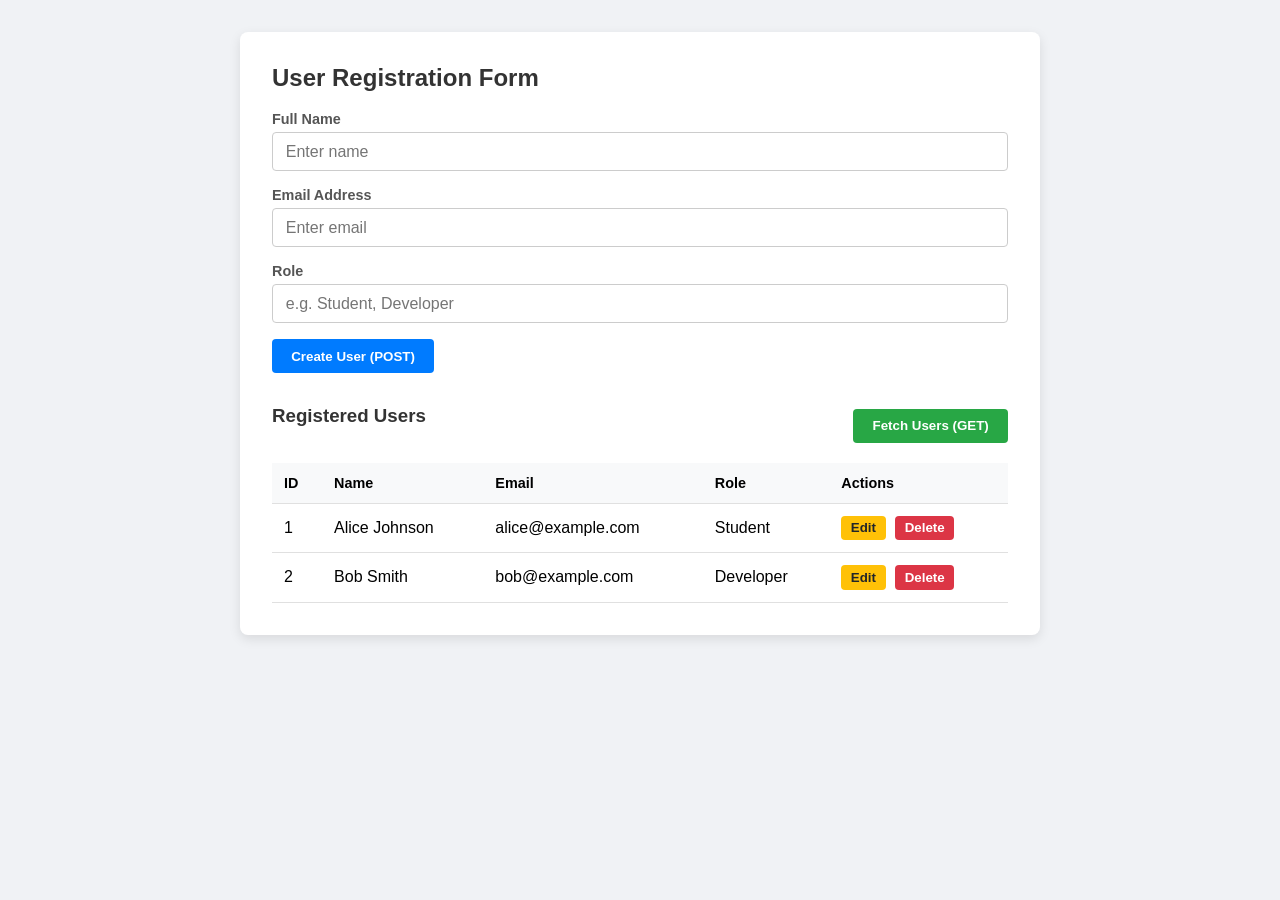
<file: index.html>
<!DOCTYPE html>
<html lang="en">
<head>
  <meta charset="UTF-8">
  <meta name="viewport" content="width=device-width, initial-scale=1.0">
  <title>User Management - CRUD & Fetch</title>
  <link rel="stylesheet" href="style.css">
</head>
<body>
  <div class="container">
    <h2>User Registration Form</h2>

    <!-- Form for Creating or Editing Users -->
    <form id="userForm">
      <!-- Hidden field to track if we are updating an existing ID -->
      <input type="hidden" id="userId">

      <div class="form-group">
        <label for="name">Full Name</label>
        <input type="text" id="name" placeholder="Enter name" required>
      </div>

      <div class="form-group">
        <label for="email">Email Address</label>
        <input type="email" id="email" placeholder="Enter email" required>
      </div>

      <div class="form-group">
        <label for="role">Role</label>
        <input type="text" id="role" placeholder="e.g. Student, Developer" required>
      </div>

      <div class="btn-group">
        <button type="submit" id="submitBtn">Create User (POST)</button>
        <button type="button" id="cancelBtn" class="btn-secondary" style="display: none;">Cancel</button>
      </div>
    </form>

    <div class="user-list-section">
      <div class="header-row">
        <h3>Registered Users</h3>
        <button id="refreshBtn" class="btn-refresh">Fetch Users (GET)</button>
      </div>
      <table id="userTable">
        <thead>
          <tr>
            <th>ID</th>
            <th>Name</th>
            <th>Email</th>
            <th>Role</th>
            <th>Actions</th>
          </tr>
        </thead>
        <tbody id="userTableBody">
          <!-- Dynamically populated via JS -->
        </tbody>
      </table>
    </div>
  </div>

  <!-- 1. Mock DB Engine -->
  <script src="storage.js"></script>
  <!-- 2. Your API Service & UI Logic -->
  <script src="api.js"></script>
</body>
</html>
</file>
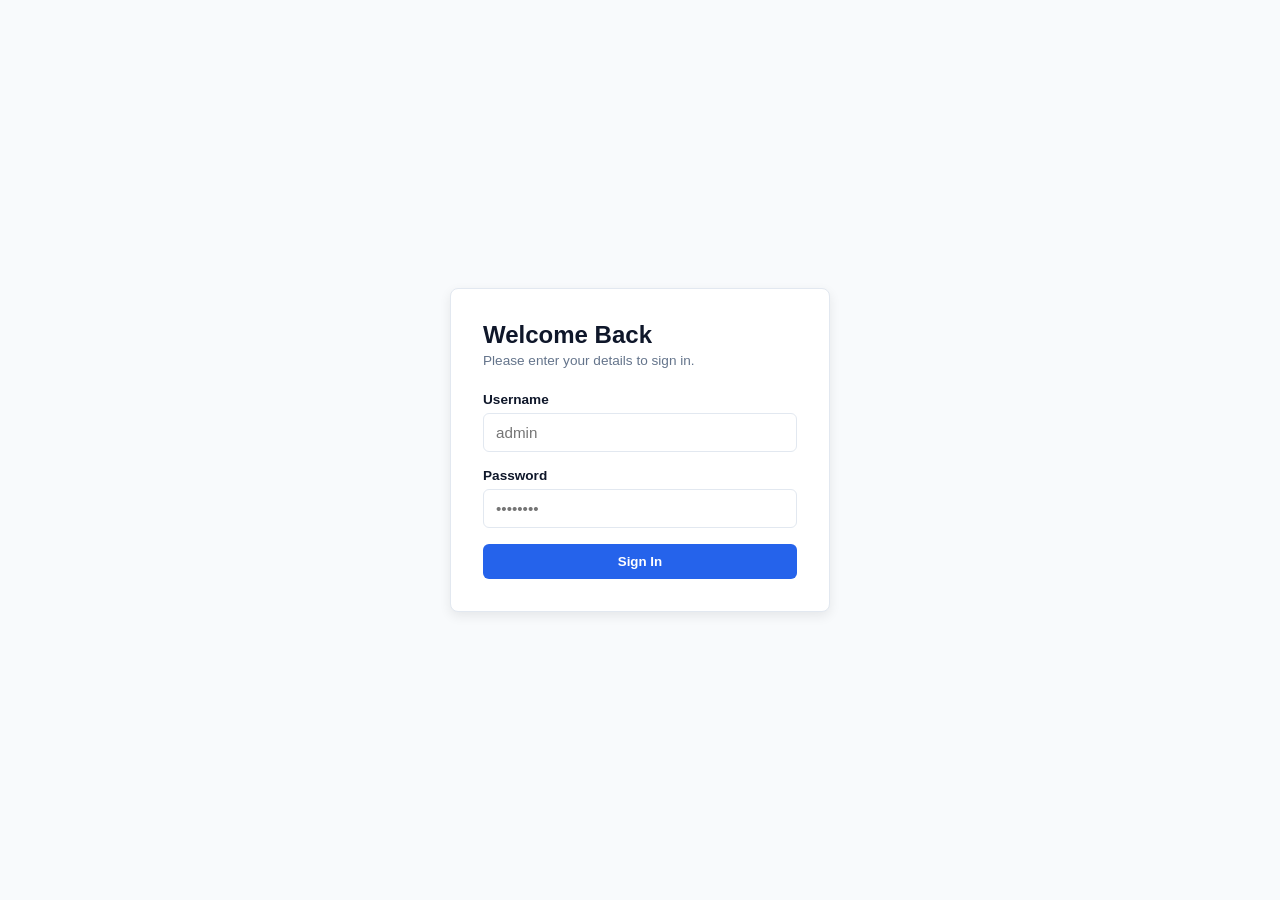
<file: index1.html>
<!DOCTYPE html>
<html lang="en">
<head>
  <meta charset="UTF-8" />
  <meta name="viewport" content="width=device-width, initial-scale=1.0" />
  <title>Modular Dashboard App</title>
  <link rel="stylesheet" href="style1.css" />
</head>
<body>

  <!-- VIEW 1: AUTHENTICATION / LOGIN -->
  <section id="loginView" class="auth-wrapper">
    <div class="auth-card">
      <h2>Welcome Back</h2>
      <p class="subtitle">Please enter your details to sign in.</p>
      
      <form id="loginForm">
        <div class="form-group">
          <label for="username">Username</label>
          <input type="text" id="username" placeholder="admin" required />
        </div>
        <div class="form-group">
          <label for="password">Password</label>
          <input type="password" id="password" placeholder="••••••••" required />
        </div>
        <button type="submit" class="btn-primary">Sign In</button>
      </form>
    </div>
  </section>


  <div id="dashboardView" class="app-layout" style="display: none;">
    <!-- TOP HEADER -->
    <header class="app-header">
      <div class="brand">
        <span class="logo-icon">⚡</span>
        <h1>DevPortal</h1>
      </div>
      <!-- TOP NAVBAR -->
      <nav class="top-nav">
        <span class="user-greeting">Hello, <strong id="userDisplay">User</strong></span>
        <button id="logoutBtn" class="btn-logout">Logout</button>
      </nav>
    </header>

    <!-- CORE CONTAINER: SIDEBAR + DYNAMIC MAIN BODY -->
    <div class="app-body">
      
      <!-- SIDEBAR NAVIGATION -->
      <aside class="sidebar">
        <ul class="sidebar-menu">
          <li class="nav-item active" data-tab="overview">
            <span class="icon">📊</span> Overview
          </li>
          <li class="nav-item" data-tab="analytics">
            <span class="icon">📈</span> Analytics
          </li>
          <li class="nav-item" data-tab="users">
            <span class="icon">👥</span> Users
          </li>
          <li class="nav-item" data-tab="settings">
            <span class="icon">⚙️</span> Settings
          </li>
        </ul>
      </aside>

      <!-- DYNAMIC MAIN CONTENT CONTAINER -->
      <main class="main-content">
        
        <!-- Tab 1: Overview -->
        <section id="tab-overview" class="tab-pane active">
          <h2>Dashboard Overview</h2>
          <p>Welcome to your system dashboard. Select items from the sidebar to inspect views.</p>
          <div class="metrics-grid">
            <div class="metric-card">
              <h4>Active Sessions</h4>
              <p class="metric-number">1,248</p>
            </div>
            <div class="metric-card">
              <h4>Monthly Revenue</h4>
              <p class="metric-number">$14,290</p>
            </div>
            <div class="metric-card">
              <h4>Server Health</h4>
              <p class="metric-number status-good">99.98%</p>
            </div>
          </div>
        </section>

        <!-- Tab 2: Analytics -->
        <section id="tab-analytics" class="tab-pane">
          <h2>Traffic Analytics</h2>
          <p>Real-time telemetry and user interaction reports.</p>
          <div class="content-box">
            <p>Traffic reached peak activity at 14:00 UTC with low latency.</p>
          </div>
        </section>

        <!-- Tab 3: Users -->
        <section id="tab-users" class="tab-pane">
          <h2>User Management</h2>
          <p>Directory of registered platform administrators and regular members.</p>
          <table class="user-table">
            <thead>
              <tr>
                <th>ID</th>
                <th>Name</th>
                <th>Role</th>
              </tr>
            </thead>
            <tbody>
              <tr>
                <td>#101</td>
                <td>Alice Vance</td>
                <td>Admin</td>
              </tr>
              <tr>
                <td>#102</td>
                <td>Bob Miller</td>
                <td>Editor</td>
              </tr>
            </tbody>
          </table>
        </section>

        <!-- Tab 4: Settings -->
        <section id="tab-settings" class="tab-pane">
          <h2>System Settings</h2>
          <p>Configure notifications, security protocols, and theme preferences.</p>
          <div class="content-box">
            <label style="display: block; margin-bottom: 8px;">
              <input type="checkbox" checked /> Enable Email Alerts
            </label>
            <label style="display: block;">
              <input type="checkbox" /> Two-Factor Authentication
            </label>
          </div>
        </section>

      </main>
    </div>

    <!-- GLOBAL FOOTER -->
    <footer class="app-footer">
      <p>&copy; 2026 DevPortal Inc. All rights reserved.</p>
    </footer>

  </div>

  <script src="script1.js"></script>
</body>
</html>
</file>
<file: style.css>
* {
  box-sizing: border-box;
  margin: 0;
  padding: 0;
  font-family: 'Segoe UI', Tahoma, Geneva, Verdana, sans-serif;
}

body {
  background-color: #f0f2f5;
  padding: 2rem;
  display: flex;
  justify-content: center;
}

.container {
  background: #ffffff;
  width: 100%;
  max-width: 800px;
  padding: 2rem;
  border-radius: 8px;
  box-shadow: 0 4px 12px rgba(0, 0, 0, 0.1);
}

h2, h3 {
  margin-bottom: 1.2rem;
  color: #333;
}

.form-group {
  margin-bottom: 1rem;
}

label {
  display: block;
  font-size: 0.9rem;
  font-weight: 600;
  margin-bottom: 0.3rem;
  color: #555;
}

input {
  width: 100%;
  padding: 0.6rem 0.8rem;
  border: 1px solid #ccc;
  border-radius: 4px;
  font-size: 1rem;
}

input:focus {
  border-color: #007bff;
  outline: none;
}

.btn-group {
  display: flex;
  gap: 10px;
  margin-bottom: 2rem;
}

button {
  padding: 0.6rem 1.2rem;
  border: none;
  border-radius: 4px;
  font-weight: 600;
  cursor: pointer;
  transition: background-color 0.2s ease;
}

button[type="submit"] {
  background-color: #007bff;
  color: white;
}

button[type="submit"]:hover {
  background-color: #0056b3;
}

.btn-secondary {
  background-color: #6c757d;
  color: white;
}

.btn-refresh {
  background-color: #28a745;
  color: white;
}

.header-row {
  display: flex;
  justify-content: space-between;
  align-items: center;
  margin-bottom: 1rem;
}

table {
  width: 100%;
  border-collapse: collapse;
}

th, td {
  padding: 0.75rem;
  text-align: left;
  border-bottom: 1px solid #e0e0e0;
}

th {
  background-color: #f8f9fa;
  font-size: 0.9rem;
}

.btn-edit {
  background-color: #ffc107;
  color: #212529;
  padding: 0.3rem 0.6rem;
  margin-right: 5px;
}

.btn-delete {
  background-color: #dc3545;
  color: white;
  padding: 0.3rem 0.6rem;
}
</file>
<file: style1.css>
:root {
  --primary: #2563eb;
  --primary-hover: #1d4ed8;
  --bg-main: #f8fafc;
  --sidebar-bg: #1e293b;
  --sidebar-text: #94a3b8;
  --sidebar-active: #ffffff;
  --header-bg: #ffffff;
  --border-color: #e2e8f0;
  --text-dark: #0f172a;
}

* {
  box-sizing: border-box;
  margin: 0;
  padding: 0;
  font-family: -apple-system, BlinkMacSystemFont, "Segoe UI", Roboto, sans-serif;
}

body {
  background-color: var(--bg-main);
  color: var(--text-dark);
}

/* --- LOGIN VIEW STYLES --- */
.auth-wrapper {
  display: flex;
  justify-content: center;
  align-items: center;
  min-height: 100vh;
  padding: 16px;
}

.auth-card {
  background: #ffffff;
  width: 100%;
  max-width: 380px;
  padding: 32px;
  border-radius: 8px;
  box-shadow: 0 4px 12px rgba(0, 0, 0, 0.08);
  border: 1px solid var(--border-color);
}

.auth-card h2 {
  font-size: 1.5rem;
  margin-bottom: 4px;
}

.subtitle {
  color: #64748b;
  font-size: 0.85rem;
  margin-bottom: 24px;
}

.form-group {
  margin-bottom: 16px;
}

.form-group label {
  display: block;
  font-size: 0.85rem;
  font-weight: 600;
  margin-bottom: 6px;
}

.form-group input {
  width: 100%;
  padding: 10px 12px;
  border: 1px solid var(--border-color);
  border-radius: 6px;
  font-size: 0.95rem;
}

.form-group input:focus {
  outline: none;
  border-color: var(--primary);
}

.btn-primary {
  width: 100%;
  padding: 10px;
  background-color: var(--primary);
  color: #ffffff;
  border: none;
  border-radius: 6px;
  font-weight: 600;
  cursor: pointer;
  transition: background 0.2s;
}

.btn-primary:hover {
  background-color: var(--primary-hover);
}

/* --- MAIN DASHBOARD LAYOUT --- */
.app-layout {
  display: flex;
  flex-direction: column;
  height: 100vh;
}

/* HEADER & NAVBAR */
.app-header {
  height: 60px;
  background-color: var(--header-bg);
  border-bottom: 1px solid var(--border-color);
  display: flex;
  justify-content: space-between;
  align-items: center;
  padding: 0 24px;
  z-index: 10;
}

.brand {
  display: flex;
  align-items: center;
  gap: 8px;
}

.brand h1 {
  font-size: 1.15rem;
}

.top-nav {
  display: flex;
  align-items: center;
  gap: 16px;
}

.user-greeting {
  font-size: 0.9rem;
  color: #475569;
}

.btn-logout {
  background: transparent;
  border: 1px solid var(--border-color);
  padding: 6px 12px;
  border-radius: 4px;
  cursor: pointer;
  font-weight: 500;
  transition: all 0.2s;
}

.btn-logout:hover {
  background: #f1f5f9;
  color: #ef4444;
}

/* APP BODY WRAPPER */
.app-body {
  display: flex;
  flex: 1;
  overflow: hidden;
}

/* SIDEBAR */
.sidebar {
  width: 220px;
  background-color: var(--sidebar-bg);
  padding: 24px 0;
  display: flex;
  flex-direction: column;
}

.sidebar-menu {
  list-style: none;
}

.nav-item {
  display: flex;
  align-items: center;
  gap: 12px;
  padding: 12px 24px;
  color: var(--sidebar-text);
  font-size: 0.9rem;
  font-weight: 500;
  cursor: pointer;
  transition: all 0.2s;
}

.nav-item:hover {
  color: var(--sidebar-active);
  background-color: rgba(255, 255, 255, 0.05);
}

.nav-item.active {
  color: var(--sidebar-active);
  background-color: rgba(37, 99, 235, 0.2);
  border-left: 4px solid var(--primary);
}

/* MAIN CONTENT */
.main-content {
  flex: 1;
  padding: 32px;
  overflow-y: auto;
  background-color: var(--bg-main);
}

.tab-pane {
  display: none;
}

.tab-pane.active {
  display: block;
}

.tab-pane h2 {
  margin-bottom: 6px;
}

.tab-pane p {
  color: #64748b;
  margin-bottom: 24px;
}

/* CARD METRICS & TABLES */
.metrics-grid {
  display: grid;
  grid-template-columns: repeat(auto-fit, minmax(200px, 1fr));
  gap: 16px;
}

.metric-card, .content-box {
  background: #ffffff;
  padding: 20px;
  border-radius: 8px;
  border: 1px solid var(--border-color);
}

.metric-number {
  font-size: 1.75rem;
  font-weight: bold;
  color: var(--text-dark) !important;
  margin: 8px 0 0 0 !important;
}

.status-good {
  color: #10b981 !important;
}

.user-table {
  width: 100%;
  border-collapse: collapse;
  background: #ffffff;
  border-radius: 6px;
  overflow: hidden;
  border: 1px solid var(--border-color);
}

.user-table th, .user-table td {
  padding: 12px;
  text-align: left;
  border-bottom: 1px solid var(--border-color);
  font-size: 0.9rem;
}

.user-table th {
  background: #f8fafc;
}

/* FOOTER */
.app-footer {
  height: 40px;
  background: #ffffff;
  border-top: 1px solid var(--border-color);
  display: flex;
  align-items: center;
  justify-content: center;
  font-size: 0.8rem;
  color: #94a3b8;
}
</file>
